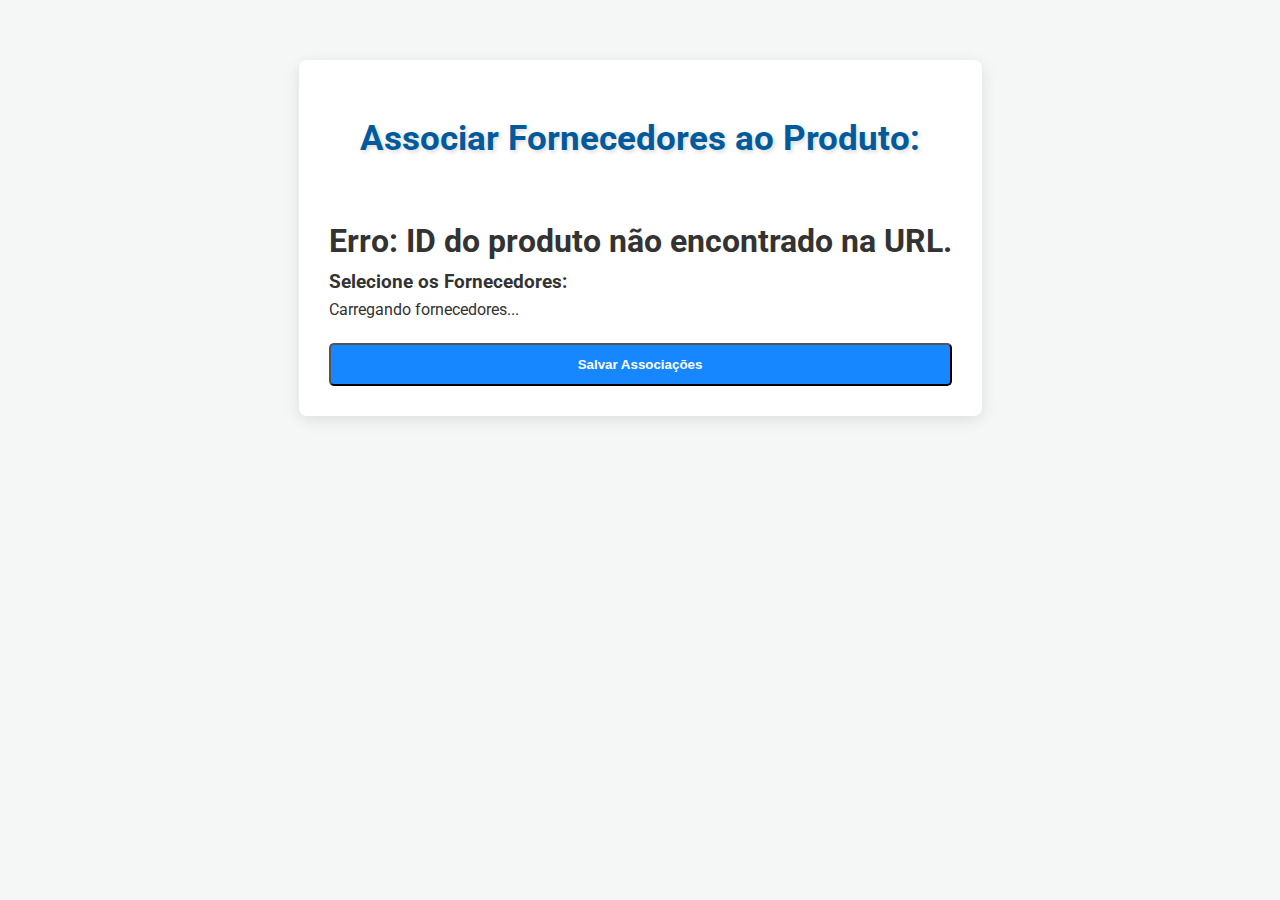
<file: Documets/frontend/associacao.html>
<!DOCTYPE html>
<html lang="pt-BR">
<head>
  <meta charset="UTF-8">
  <meta name="viewport" content="width=device-width, initial-scale=1.0">
  <title>Associar Fornecedores</title>
  <link rel="stylesheet" href="css/style.css">
  <style>
    /* Estilos adicionais para esta página específica */
    .fornecedor-item {
      display: block;
      margin-bottom: 10px;
      padding: 10px;
      background-color: #f9f9f9;
      border-radius: 5px;
      border: 1px solid #eee;
    }
    .fornecedor-item input {
      margin-right: 10px;
    }
    #btn-salvar {
      background-color: #1687ff; /* Azul */
    }
    #btn-salvar:hover {
      background-color: #0056b3;
    }
  </style>
</head>
<body>

  <div class="container">
    <h2>Associar Fornecedores ao Produto:</h2>
    <h1 id="nome-produto">Carregando...</h1>

    <form id="form-associacao">
      <h3>Selecione os Fornecedores:</h3>
      
      <div id="lista-fornecedores">
        <p>Carregando fornecedores...</p>
      </div>
      
      <button type="submit" id="btn-salvar" class="btn-adicionar" style="width: 100%; margin-top: 20px;">
        Salvar Associações
      </button>
    </form>
    
  </div>

  <script src="js/associacao.js"></script>
</body>
</html>
</file>
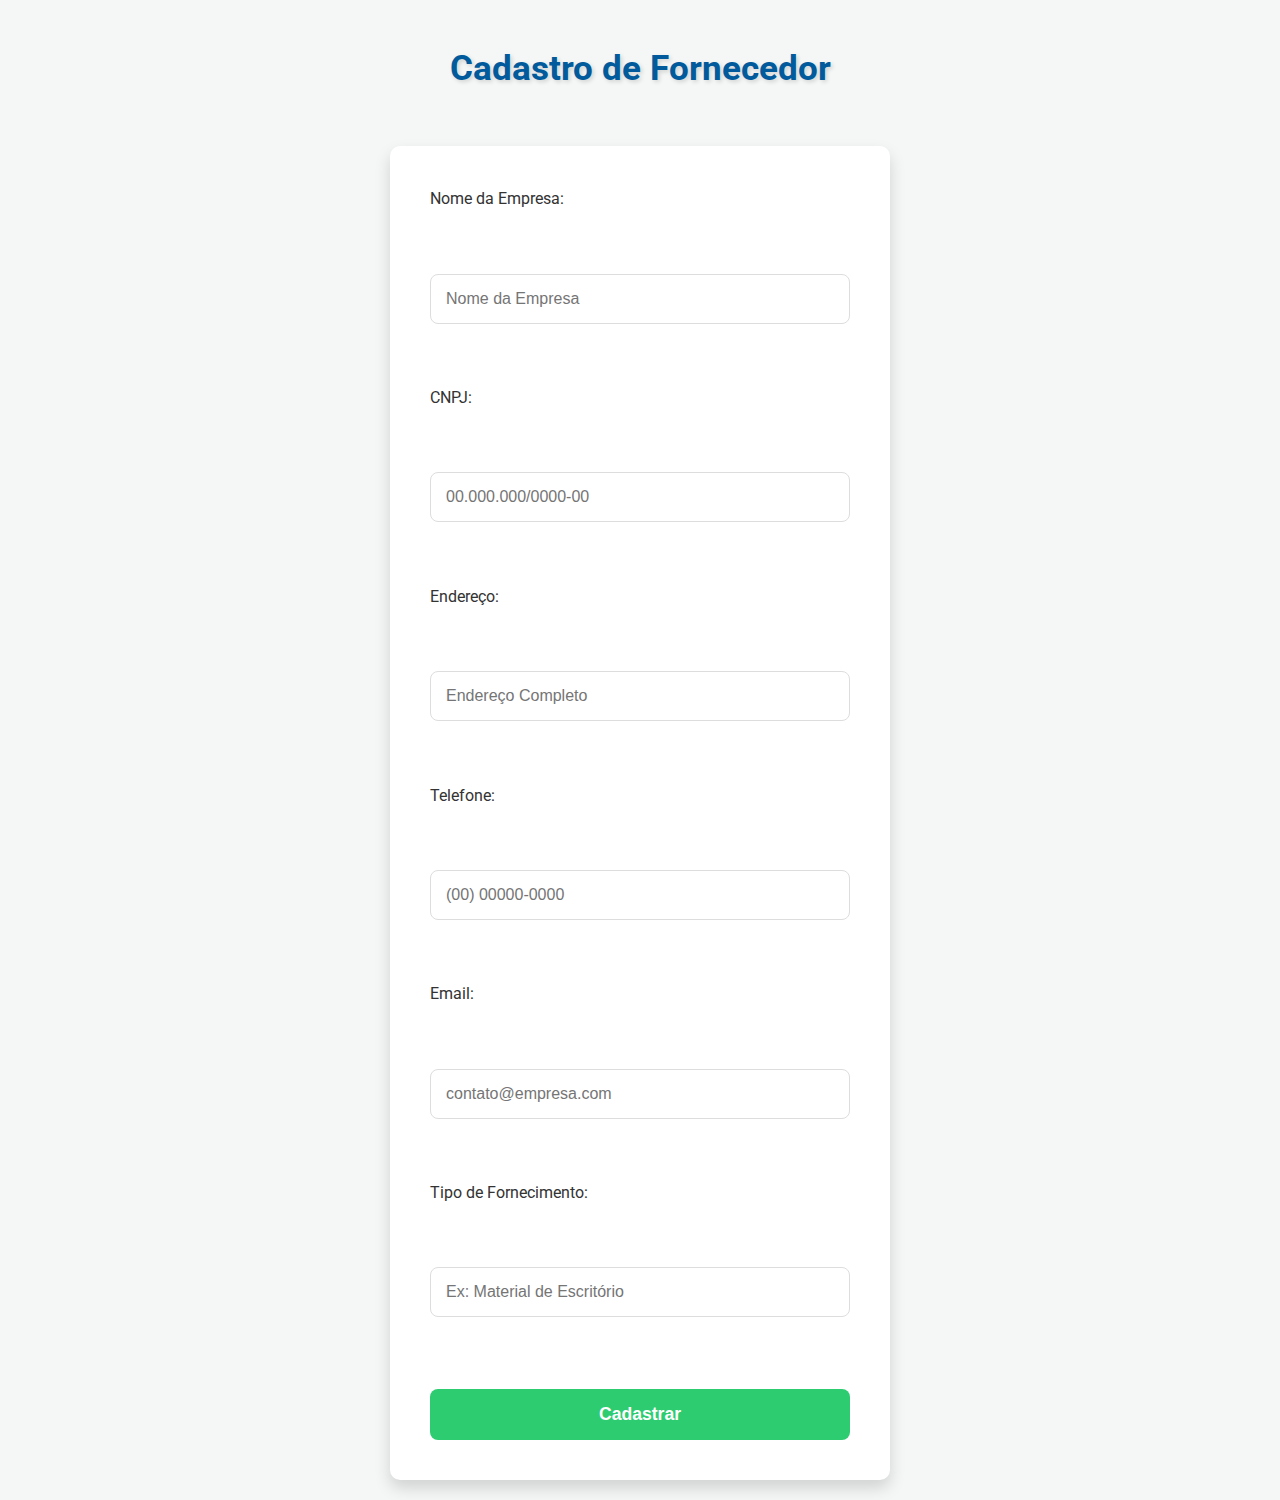
<file: Documets/frontend/fornecedor.html>
<!DOCTYPE html>
<html lang="pt-BR">
<head>
  <meta charset="UTF-8">
  <title>Cadastro de Fornecedor</title>
  <link rel="stylesheet" href="css/style.css">
</head>
<body>
  <h2>Cadastro de Fornecedor</h2>
  <form id="form-fornecedor">
    <label for="nome">Nome da Empresa:</label><br>
    <input type="text" id="nome" name="nome" placeholder="Nome da Empresa" required><br>

    <label for="cnpj">CNPJ:</label><br>
    <input type="text" id="cnpj" name="cnpj" placeholder="00.000.000/0000-00" required><br>
  
    <label for="endereco">Endereço:</label><br>
    <input type="text" id="endereco" name="endereco" placeholder="Endereço Completo" required><br>

    <label for="telefone">Telefone:</label><br>
    <input type="text" id="telefone" name="telefone" placeholder="(00) 00000-0000" required><br>

    <label for="email">Email:</label><br>
    <input type="email" id="email" name="email" placeholder="contato@empresa.com" required><br>

    <label for="contato">Tipo de Fornecimento:</label><br>
    <input type="text" id="contato" name="contato" placeholder="Ex: Material de Escritório" required><br>

   <button type="submit">Cadastrar</button>
 </form>

 <script src="js/fornecedor.js"></script>
</body>
</html>
</file>
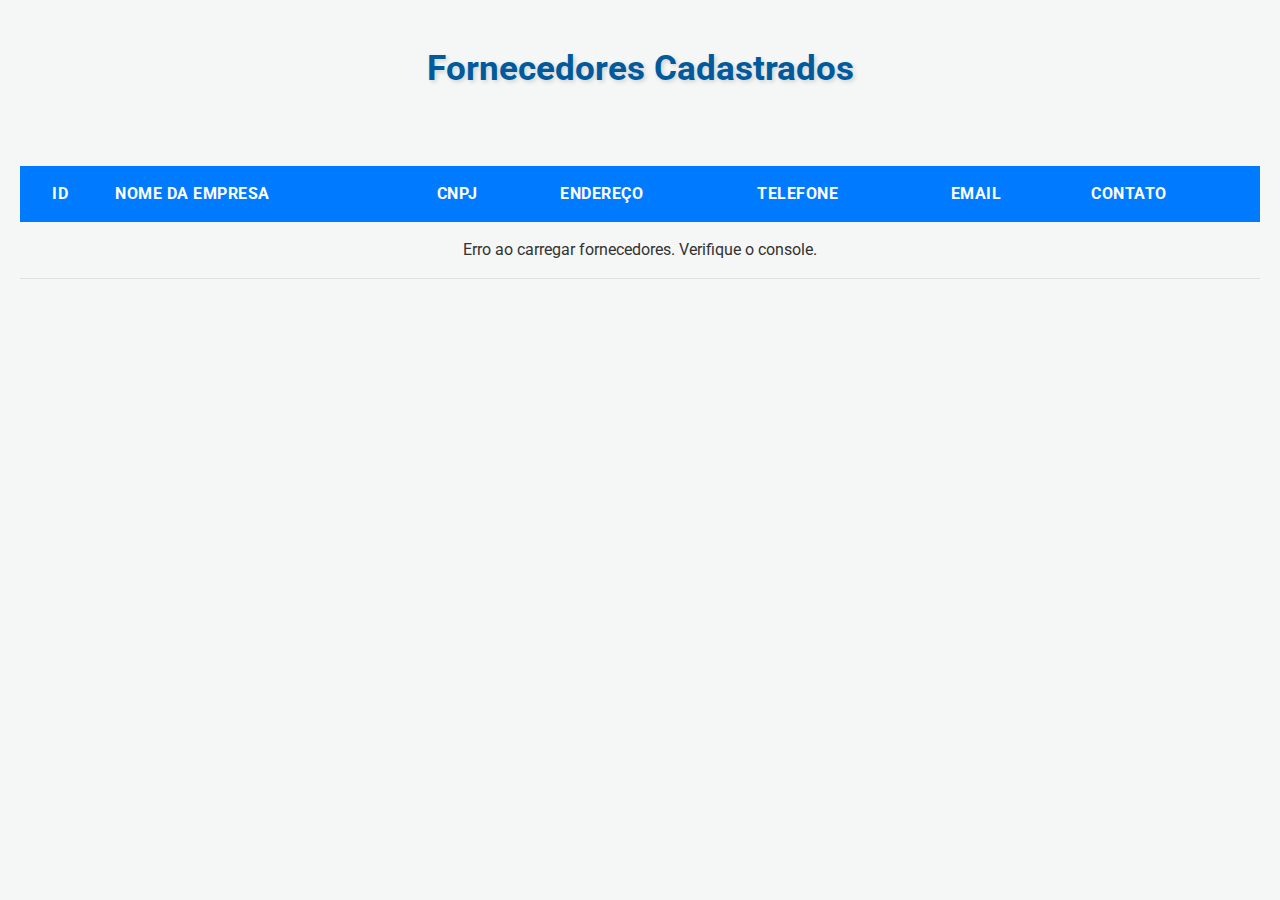
<file: Documets/frontend/listar-fornecedor.html>
<!DOCTYPE html>
<html lang="pt-BR">
<head>
  <meta charset="UTF-8">
  <title>Lista de Fornecedores</title>
  <link rel="stylesheet" href="css/style.css">
</head>
<body>
  <h2>Fornecedores Cadastrados</h2>
  <table id="tabela-fornecedores">
    <thead>
      <tr>
        <th>ID</th>
        <th>Nome da Empresa</th>
        <th>CNPJ</th>
        <th>Endereço</th>
        <th>Telefone</th>
        <th>Email</th>
        <th>Contato</th>
      </tr>
    </thead>
    <tbody>
      <!-- preenchido com JS -->
    </tbody>
  </table>

<script src="/Documets/frontend/js/listar-fornecedor.js"></script>
</body>
</html>
</file>
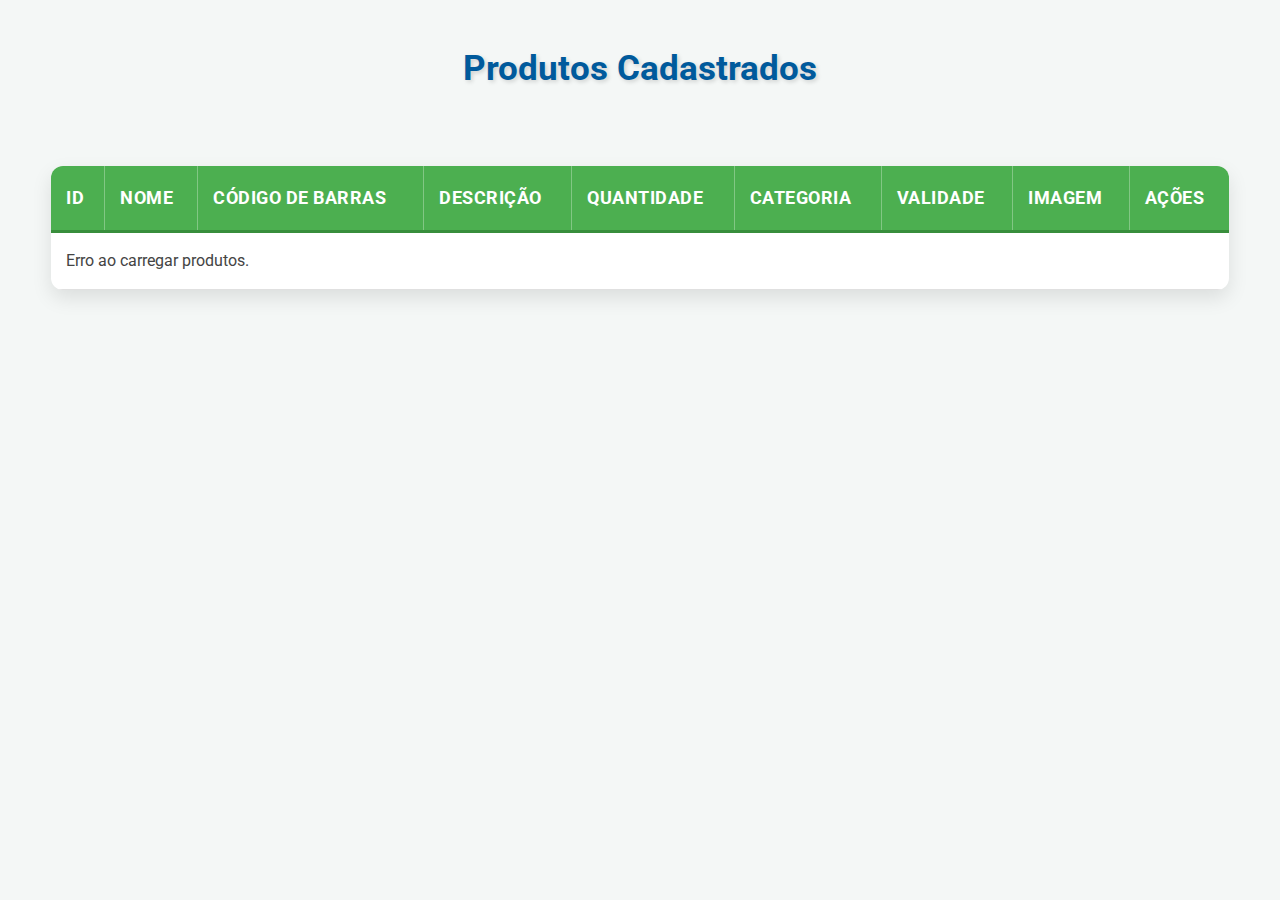
<file: Documets/frontend/listar-produtos.html>
<!DOCTYPE html>
<html lang="pt-BR">
<head>
  <meta charset="UTF-8">
  <title>Lista de Produtos</title>
  <link rel="stylesheet" href="css/style.css">
</head>
<body>
  <h2>Produtos Cadastrados</h2>
  <table id="tabela-produtos">
<thead>
  <tr>
    <th>ID</th>
    <th>Nome</th>
    <th>Código de Barras</th>
    <th>Descrição</th>
    <th>Quantidade</th>
    <th>Categoria</th>
    <th>Validade</th>
    <th>Imagem</th>
    <th>Ações</th>
  </tr>
</thead>
<tbody>
  <!-- Preenchido pelo JS -->
</tbody>
  </table>

  <script src="js/listar-produtos.js"></script>
</body>
</html>
</file>
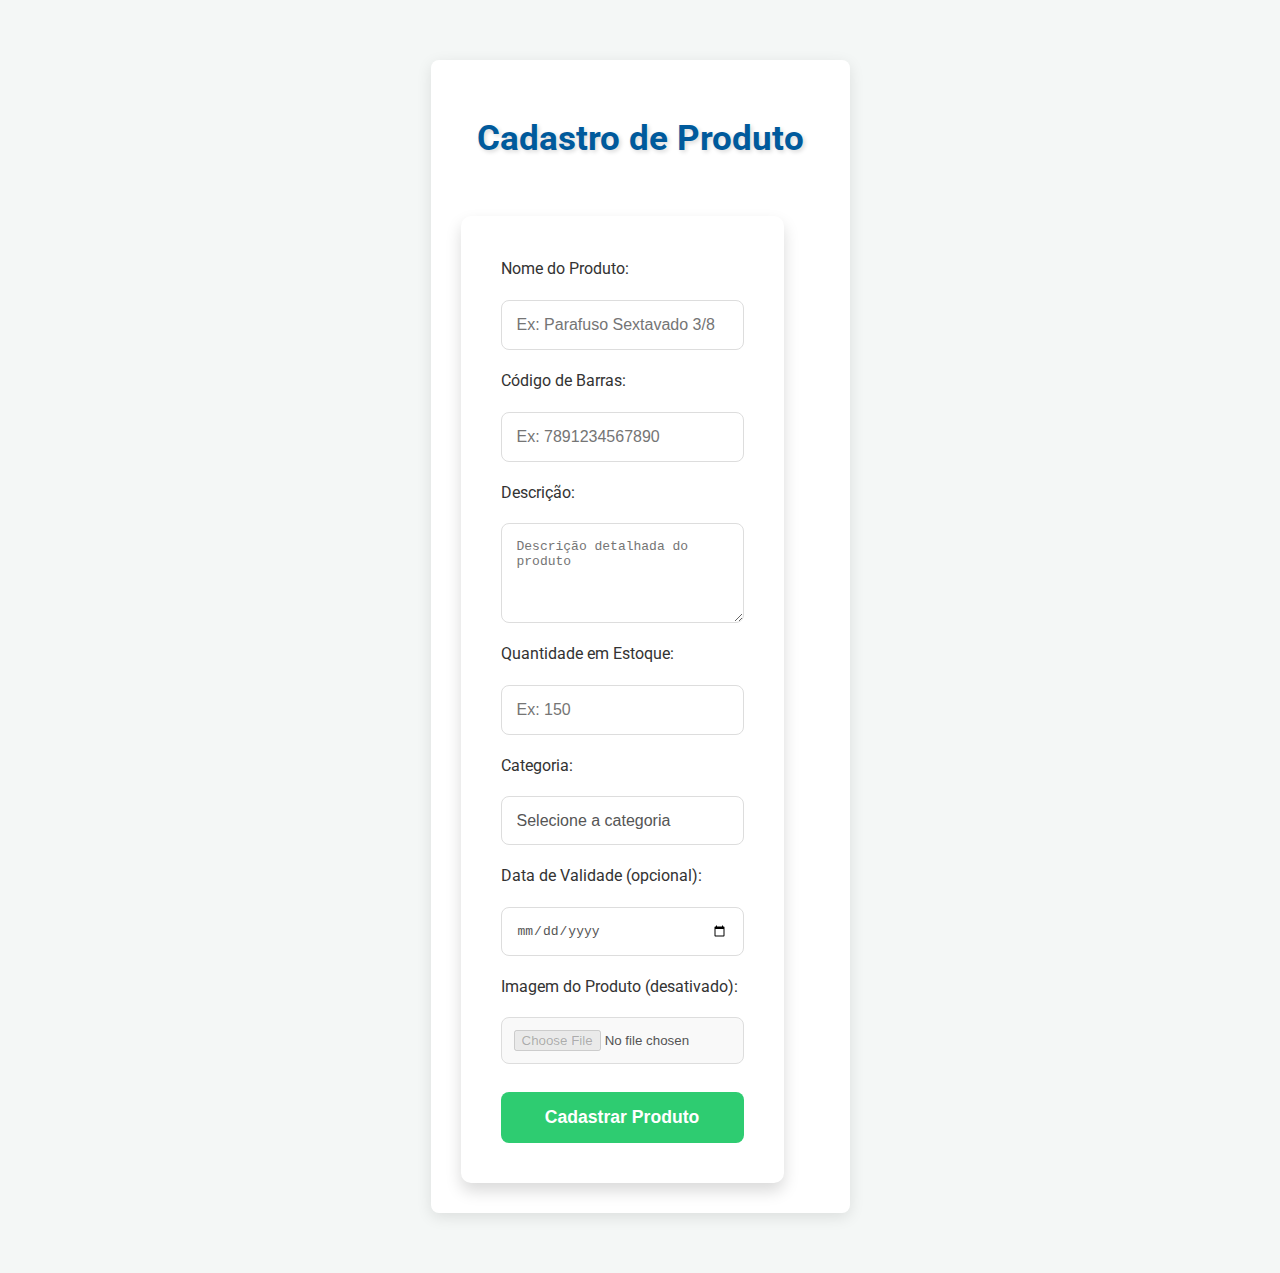
<file: Documets/frontend/produto.html>
<!DOCTYPE html>
<html lang="pt-BR">
<head>
  <meta charset="UTF-8">
  <meta name="viewport" content="width=device-width, initial-scale=1.0">
  <title>Gerenciar Produto</title>
  <!-- Link para a sua folha de estilos principal -->
  <link rel="stylesheet" href="css/style.css">
</head>
<body>

  <!-- Um container para organizar melhor o conteúdo -->
  <div class="container">
    
    <!-- O título será alterado dinamicamente pelo JavaScript -->
    <h2>Cadastro de Produto</h2>
    
    <!-- O ID deste formulário é essencial para o JavaScript encontrá-lo -->
    <form id="form-produto">
    
      <label for="nome">Nome do Produto:</label>
      <input type="text" id="nome" name="nome" placeholder="Ex: Parafuso Sextavado 3/8" required>
      
      <label for="codigoBarras">Código de Barras:</label>
      <input type="text" id="codigoBarras" name="codigoBarras" placeholder="Ex: 7891234567890">
      
      <label for="descricao">Descrição:</label>
      <textarea id="descricao" name="descricao" placeholder="Descrição detalhada do produto"></textarea>
      
      <label for="quantidade">Quantidade em Estoque:</label>
      <input type="number" id="quantidade" name="quantidade" placeholder="Ex: 150" required>
      
      <label for="categoria">Categoria:</label>
      <select id="categoria" name="categoria" required>
        <option value="" disabled selected>Selecione a categoria</option>
        <option value="Eletrônicos">Eletrônicos</option>
        <option value="Alimentos">Alimentos</option>
        <option value="Vestuário">Vestuário</option>
        <option value="Ferramentas">Ferramentas</option>
        <option value="Outro">Outro</option>
      </select>
      
      <label for="validade">Data de Validade (opcional):</label>
      <input type="date" id="validade" name="validade">
      
      <!-- a lógica de upload está desativada no JS -->
      <label for="imagem">Imagem do Produto (desativado):</label>
      <input type="file" id="imagem" name="imagem" disabled>
      
      <!-- O texto deste botão também será alterado pelo JavaScript -->
      <button type="submit">Cadastrar Produto</button>
      
    </form>
  </div>

  <!-- Link para o arquivo JavaScript que controla esta página -->
  <script src="js/produto.js"></script>
</body>
</html>
</file>
<file: Documets/frontend/css/style.css>
@import url('https://fonts.googleapis.com/css2?family=Roboto:wght@300;400;700&display=swap');

/* Estilos Gerais do Corpo */
body {
    font-family: 'Roboto', sans-serif;
    margin: 0;
    padding: 20px;
    background-color: #f4f7f6;
    color: #333;
    line-height: 1.6;
    display: flex;
    flex-direction: column;
    align-items: center;
    min-height: 100vh;
    box-sizing: border-box;
}

/* Estilos do Título */
h2 {
    color: #2c3e50;
    text-align: center;
    padding: 20px 0;
    margin-bottom: 30px;
    font-size: 2em;
    text-shadow: 1px 1px 2px rgba(0,0,0,0.1);
}

/* Estilos do Formulário */
#form-fornecedor {
    background-color: #fff;
    padding: 40px;
    border-radius: 10px;
    box-shadow: 0 8px 16px rgba(0,0,0,0.15);
    width: 90%;
    max-width: 500px;
    display: flex;
    flex-direction: column;
    gap: 18px;
}

/* Estilos dos Inputs de Texto e Email */
#form-fornecedor input[type="text"],
#form-fornecedor input[type="email"] {
    width: 100%;
    padding: 15px;
    border: 1px solid #ddd;
    border-radius: 8px;
    font-size: 1em;
    color: #555;
    transition: border-color 0.3s ease, box-shadow 0.3s ease;
    box-sizing: border-box;
}

#form-fornecedor input[type="text"]:focus,
#form-fornecedor input[type="email"]:focus {
    border-color: #3498db;
    box-shadow: 0 0 0 3px rgba(52, 152, 219, 0.2);
    outline: none;
}

/* Estilos do Botão de Submit */
#form-fornecedor button[type="submit"] {
    background-color: #2ecc71;
    color: white;
    padding: 15px 25px;
    border: none;
    border-radius: 8px;
    font-size: 1.1em;
    font-weight: 700;
    cursor: pointer;
    transition: background-color 0.3s ease, transform 0.2s ease;
    margin-top: 10px;
    width: 100%;
}

#form-fornecedor button[type="submit"]:hover {
    background-color: #27ae60;
    transform: translateY(-2px);
    box-shadow: 0 4px 8px rgba(0,0,0,0.2);
}

/* Estilos Responsivos */
@media (max-width: 600px) {
    body {
        padding: 10px;
    }

    h2 {
        font-size: 1.8em;
        margin-bottom: 20px;
    }

    #form-fornecedor {
        padding: 25px;
        width: 100%;
        border-radius: 8px;
        box-shadow: 0 6px 12px rgba(0,0,0,0.1);
        gap: 15px;
    }

    #form-fornecedor input[type="text"],
    #form-fornecedor input[type="email"],
    #form-fornecedor button[type="submit"] {
        padding: 12px;
        font-size: 0.95em;
    }
}

@import url('https://fonts.googleapis.com/css2?family=Roboto:wght@300;400;700&display=swap');

/* Estilos Gerais do Corpo */
body {
    font-family: 'Roboto', sans-serif;
    margin: 0;
    padding: 20px;
    background-color: #f4f7f6;
    color: #333;
    line-height: 1.6;
    display: flex;
    flex-direction: column;
    align-items: center;
    min-height: 100vh;
    box-sizing: border-box;
}

/* Estilos do Título */
h2 {
    color: #2c3e50;
    text-align: center;
    padding: 20px 0;
    margin-bottom: 30px;
    font-size: 2em;
    text-shadow: 1px 1px 2px rgba(0,0,0,0.1);
}

/* Estilos do Formulário */
#form-produto {
    background-color: #fff;
    padding: 40px;
    border-radius: 10px;
    box-shadow: 0 8px 16px rgba(0,0,0,0.15);
    width: 90%;
    max-width: 550px; /* Um pouco mais largo para o campo de descrição/select */
    display: flex;
    flex-direction: column;
    gap: 18px; /* Espaçamento entre os campos */
}

/* Estilos dos Inputs de Texto, Número, Data e Select */
#form-produto input[type="text"],
#form-produto input[type="number"],
#form-produto input[type="date"],
#form-produto select {
    width: 100%;
    padding: 15px;
    border: 1px solid #ddd;
    border-radius: 8px;
    font-size: 1em;
    color: #555;
    transition: border-color 0.3s ease, box-shadow 0.3s ease;
    box-sizing: border-box;
    -webkit-appearance: none; /* Remove estilo padrão em navegadores WebKit */
    -moz-appearance: none; /* Remove estilo padrão em navegadores Mozilla */
    appearance: none; /* Remove estilo padrão */
    background-color: #fff; /* Garante que o fundo seja branco para select */
}

/* Estilos para o campo de Descrição (textarea) */
#form-produto textarea {
    width: 100%;
    padding: 15px;
    border: 1px solid #ddd;
    border-radius: 8px;
    font-size: 1em;
    color: #555;
    resize: vertical; /* Permite redimensionar verticalmente */
    min-height: 100px; /* Altura mínima */
    transition: border-color 0.3s ease, box-shadow 0.3s ease;
    box-sizing: border-box;
}

/* Estilos de Foco para Inputs e Textarea */
#form-produto input:focus,
#form-produto textarea:focus,
#form-produto select:focus {
    border-color: #3498db;
    box-shadow: 0 0 0 3px rgba(52, 152, 219, 0.2);
    outline: none;
}

/* Estilo para o Input de Arquivo (imagem) */
#form-produto input[type="file"] {
    border: 1px solid #ddd; /* Adiciona uma borda */
    padding: 12px; /* Ajusta o padding para o input de arquivo */
    border-radius: 8px;
    background-color: #f9f9f9; /* Um fundo levemente diferente */
    cursor: pointer;
}

/* Estilos do Botão de Submit */
#form-produto button[type="submit"] {
    background-color: #2ecc71;
    color: white;
    padding: 15px 25px;
    border: none;
    border-radius: 8px;
    font-size: 1.1em;
    font-weight: 700;
    cursor: pointer;
    transition: background-color 0.3s ease, transform 0.2s ease;
    margin-top: 10px;
    width: 100%;
}

#form-produto button[type="submit"]:hover {
    background-color: #27ae60;
    transform: translateY(-2px);
    box-shadow: 0 4px 8px rgba(0,0,0,0.2);
}

/* Estilos Responsivos */
@media (max-width: 600px) {
    body {
        padding: 10px;
    }

    h2 {
        font-size: 1.8em;
        margin-bottom: 20px;
    }

    #form-produto {
        padding: 25px;
        width: 100%;
        border-radius: 8px;
        box-shadow: 0 6px 12px rgba(0,0,0,0.1);
        gap: 15px;
    }

    #form-produto input,
    #form-produto textarea,
    #form-produto select,
    #form-produto button[type="submit"] {
        padding: 12px;
        font-size: 0.95em;
    }
}

@import url('https://fonts.googleapis.com/css2?family=Roboto:wght@300;400;700&display=swap');

/* Estilos Gerais do Corpo */
body {
    font-family: 'Roboto', sans-serif;
    margin: 0;
    padding: 20px;
    background-color: #e8f5e9; /* Um verde bem suave para o fundo, mais convidativo */
    color: #333;
    line-height: 1.6;
    display: flex;
    flex-direction: column;
    align-items: center;
    min-height: 100vh;
    box-sizing: border-box;
}

/* Estilos do Título */
h2 {
    color: #1a5276; /* Um azul marinho profundo para o título */
    text-align: center;
    padding: 20px 0;
    margin-bottom: 30px;
    font-size: 2.2em; /* Título um pouco maior */
    text-shadow: 2px 2px 4px rgba(0,0,0,0.15); /* Sombra mais pronunciada */
}

@import url('https://fonts.googleapis.com/css2?family=Roboto:wght@300;400;700&display=swap');

/* Estilos Gerais do Corpo */
body {
    font-family: 'Roboto', sans-serif;
    margin: 0;
    padding: 20px;
    background-color: #e8f5e9; /* Verde bem suave para o fundo */
    color: #333;
    line-height: 1.6;
    display: flex;
    flex-direction: column;
    align-items: center;
    min-height: 100vh;
    box-sizing: border-box;
}

/* Estilos do Título */
h2 {
    color: #1a5276; /* Azul marinho profundo para o título */
    text-align: center;
    padding: 20px 0;
    margin-bottom: 30px;
    font-size: 2.2em;
    text-shadow: 2px 2px 4px rgba(0,0,0,0.15);
}



/* --- Estilos da Tabela de Produtos --- */
#tabela-produtos {
    width: 95%;
    max-width: 1200px;
    border-collapse: collapse;
    margin-top: 20px;
    background-color: #fff;
    box-shadow: 0 8px 20px rgba(0,0,0,0.1);
    border-radius: 12px;
    overflow: hidden;
    animation: fadeIn 0.8s ease-out;
}

/* Animação para a tabela */
@keyframes fadeIn {
    from {
        opacity: 0;
        transform: translateY(20px);
    }
    to {
        opacity: 1;
        transform: translateY(0);
    }
}

/* Estilos para o cabeçalho da tabela */
#tabela-produtos thead th {
    background-color: #4CAF50; /* Verde vibrante para o cabeçalho */
    color: white;
    padding: 18px 15px;
    text-align: left;
    font-weight: 700;
    font-size: 1.1em;
    border-bottom: 3px solid #388E3C;
    text-transform: uppercase;
    letter-spacing: 0.5px;
    border-right: 1px solid rgba(255, 255, 255, 0.3); /* Linha vertical mais clara */
}

/* Remove a linha vertical da última coluna do cabeçalho */
#tabela-produtos thead th:last-child {
    border-right: none;
}

/* Estilos para as células do corpo da tabela */
#tabela-produtos tbody td {
    padding: 15px;
    border-bottom: 1px solid #e0e0e0; /* Borda inferior sutil */
    border-right: 1px solid #f0f0f0; /* Linha vertical mais clara para as colunas */
    text-align: left;
    color: #444;
    font-size: 0.98em;
}

/* Remove a linha vertical da última coluna do corpo */
#tabela-produtos tbody td:last-child {
    border-right: none;
}

/* Estilo para linhas pares (zebra striping) */
#tabela-produtos tbody tr:nth-child(even) {
    background-color: #f0fdf0; /* Verde bem clarinho para linhas pares */
}

/* Efeito de hover nas linhas da tabela */
#tabela-produtos tbody tr:hover {
    background-color: #e6ffe6; /* Verde claro mais intenso ao passar o mouse */
    cursor: pointer;
    transform: translateY(-2px);
    box-shadow: 0 4px 10px rgba(0,0,0,0.1);
    transition: all 0.3s ease;
}

/* Estilo para a imagem do produto na tabela */
#tabela-produtos tbody td img {
    max-width: 70px;
    height: auto;
    border-radius: 6px;
    box-shadow: 0 2px 5px rgba(0,0,0,0.15);
    transition: transform 0.2s ease;
}

#tabela-produtos tbody td img:hover {
    transform: scale(1.05);
}

/* Estilo para os botões de ação na tabela */
#tabela-produtos .acoes-btn {
    padding: 10px 15px;
    border: none;
    border-radius: 6px;
    cursor: pointer;
    font-size: 0.95em;
    font-weight: 600;
    margin-right: 8px;
    transition: background-color 0.3s ease, transform 0.2s ease, box-shadow 0.3s ease;
    box-shadow: 0 2px 4px rgba(0,0,0,0.2); /* Sombra para dar profundidade aos botões */
    text-transform: uppercase; /* Texto dos botões em maiúsculas */
    letter-spacing: 0.5px;
}

#tabela-produtos .acoes-btn.editar {
    background-color: #FFC107; /* Amarelo vibrante para o Editar */
    color: #333; /* Texto escuro para melhor contraste */
    border: 1px solid #FFA000; /* Borda para o botão */
}

#tabela-produtos .acoes-btn.editar:hover {
    background-color: #FFA000; /* Amarelo mais escuro ao hover */
    transform: translateY(-2px) scale(1.02); /* Leve zoom e levantamento */
    box-shadow: 0 5px 12px rgba(0,0,0,0.3); /* Sombra mais acentuada no hover */
}

#tabela-produtos .acoes-btn.excluir {
    background-color: #F44336; /* Vermelho forte para o Excluir */
    color: white;
    border: 1px solid #D32F2F; /* Borda para o botão */
}

#tabela-produtos .acoes-btn.excluir:hover {
    background-color: #D32F2F; /* Vermelho mais escuro ao hover */
    transform: translateY(-2px) scale(1.02); /* Leve zoom e levantamento */
    box-shadow: 0 5px 12px rgba(0,0,0,0.3); /* Sombra mais acentuada no hover */
}

/* --- Estilos Responsivos para a Tabela --- */
@media (max-width: 768px) {
    #tabela-produtos {
        border-radius: 8px;
        box-shadow: 0 4px 10px rgba(0,0,0,0.1);
    }

    /* Esconde o cabeçalho da tabela */
    #tabela-produtos thead {
        display: none;
    }

    /* Transforma as linhas da tabela em blocos */
    #tabela-produtos, #tabela-produtos tbody, #tabela-produtos tr, #tabela-produtos td {
        display: block;
        width: 100%;
    }

    /* Estilo para cada célula para exibir o cabeçalho como um pseudo-elemento */
    #tabela-produtos tr {
        margin-bottom: 15px;
        border: 1px solid #ddd;
        border-radius: 8px;
        box-shadow: 0 2px 4px rgba(0,0,0,0.05);
        background-color: #fff;
    }

    #tabela-produtos tbody td {
        text-align: right;
        padding-left: 50%;
        position: relative;
        border: none; /* Remove bordas internas das células no modo mobile */
        font-size: 0.9em;
    }

    /* Adiciona o "cabeçalho" da coluna como um pseudo-elemento */
    #tabela-produtos tbody td:before {
        content: attr(data-label);
        position: absolute;
        left: 0;
        width: 45%;
        padding-left: 10px;
        font-weight: 700;
        text-align: left;
        color: #546E7A;
    }

    /* Ajustes específicos para a coluna de imagem e ações */
    #tabela-produtos tbody td:nth-of-type(8) { /* Coluna da Imagem */
        text-align: center;
        padding-left: 0;
    }
    #tabela-produtos tbody td:nth-of-type(8):before {
        content: "";
    }

    #tabela-produtos tbody td:nth-of-type(9) { /* Coluna de Ações */
        text-align: center;
        padding-left: 0;
        display: flex;
        justify-content: center;
        align-items: center;
        flex-wrap: wrap;
        padding-top: 10px;
        padding-bottom: 10px;
    }
    #tabela-produtos tbody td:nth-of-type(9):before {
        content: "";
    }

    #tabela-produtos .acoes-btn {
        margin: 5px;
        padding: 8px 10px;
        font-size: 0.85em;
    }
}

/* --- Estilos Gerais e Reset --- */
* {
  box-sizing: border-box;
  margin: 0;
  padding: 0;
}

body {
  font-family: -apple-system, BlinkMacSystemFont, 'Segoe UI', Roboto, Oxygen, Ubuntu, Cantarell, 'Open Sans', 'Helvetica Neue', sans-serif;
  background-color: #f4f7f6;
  color: #333;
}

/* --- Container para centralizar o conteúdo --- */
.container {
  max-width: 1200px;
  margin: 40px auto;
  padding: 30px;
  background-color: #ffffff;
  border-radius: 8px;
  box-shadow: 0 4px 15px rgba(0, 0, 0, 0.1);
}

/* --- Título da página --- */
h2 {
  text-align: center;
  color: #005A9C; /* Azul escuro e sóbrio */
  margin-bottom: 30px;
  font-size: 2.2em;
}

/* --- Estilo da Tabela de Fornecedores (usando o ID do seu HTML) --- */
#tabela-fornecedores {
  width: 100%;
  border-collapse: collapse; /* Remove o espaço entre as bordas */
  margin-top: 20px;
}

/* Cabeçalho da Tabela */
#tabela-fornecedores th {
  background-color: #007BFF; /* Azul principal e vibrante */
  color: #ffffff;
  padding: 15px;
  text-align: left;
  font-size: 1em;
  text-transform: uppercase;
  letter-spacing: 0.5px;
}

/* Células da Tabela */
#tabela-fornecedores td {
  padding: 15px;
  border-bottom: 1px solid #e0e0e0;
}

/* Efeito de hover nas linhas do corpo da tabela */
#tabela-fornecedores tbody tr:hover {
  background-color: #eaf6ff; /* Azul bem clarinho */
}

/* Deixa a primeira coluna (ID) com uma largura fixa e centralizada */
#tabela-fornecedores th:first-child,
#tabela-fornecedores td:first-child {
  width: 80px;
  text-align: center;
}

/* Deixa a segunda coluna (Nome da Empresa) com texto mais destacado */
#tabela-fornecedores td:nth-child(2) {
  font-weight: bold;
  color: #005A9C;
}

/* Adicionei também um estilo para um botão, caso queira adicionar um no futuro */
.btn-adicionar {
  display: block;
  width: 200px;
  margin: 30px auto 0;
  padding: 12px 20px;
  background-color: #28a745; /* Verde para uma ação positiva */
  color: #ffffff;
  text-align: center;
  text-decoration: none;
  font-weight: bold;
  border-radius: 5px;
  transition: background-color 0.3s ease;
}

.btn-adicionar:hover {
  background-color: #218838; /* Verde mais escuro */
}
</file>
